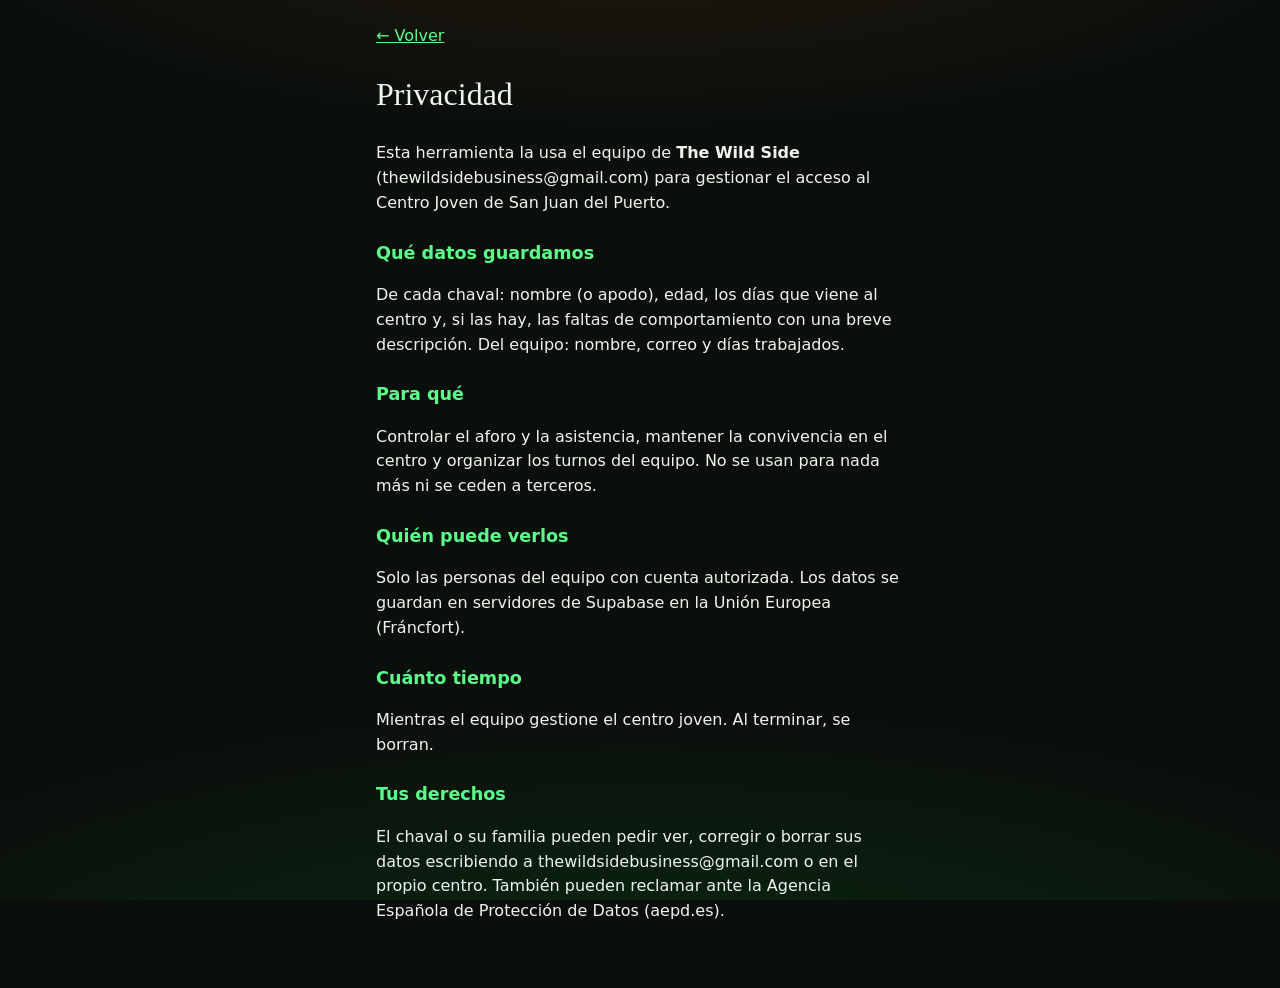
<file: legal.html>
<!doctype html>
<html lang="es">
<head>
  <meta charset="utf-8">
  <meta name="viewport" content="width=device-width, initial-scale=1">
  <title>Privacidad · Refugio Joven</title>
  <meta name="robots" content="noindex">
  <link rel="stylesheet" href="styles.css">
  <style>main{padding:24px 16px 48px;line-height:1.55}h1{font-family:var(--display);font-weight:400}h2{font-size:1.1rem;margin-top:24px;color:var(--green-ink)}</style>
</head>
<body>
<main>
  <a href="./">← Volver</a>
  <h1>Privacidad</h1>
  <p>Esta herramienta la usa el equipo de <b>The Wild Side</b> (thewildsidebusiness@gmail.com) para gestionar el acceso al Centro Joven de San Juan del Puerto.</p>
  <h2>Qué datos guardamos</h2>
  <p>De cada chaval: nombre (o apodo), edad, los días que viene al centro y, si las hay, las faltas de comportamiento con una breve descripción. Del equipo: nombre, correo y días trabajados.</p>
  <h2>Para qué</h2>
  <p>Controlar el aforo y la asistencia, mantener la convivencia en el centro y organizar los turnos del equipo. No se usan para nada más ni se ceden a terceros.</p>
  <h2>Quién puede verlos</h2>
  <p>Solo las personas del equipo con cuenta autorizada. Los datos se guardan en servidores de Supabase en la Unión Europea (Fráncfort).</p>
  <h2>Cuánto tiempo</h2>
  <p>Mientras el equipo gestione el centro joven. Al terminar, se borran.</p>
  <h2>Tus derechos</h2>
  <p>El chaval o su familia pueden pedir ver, corregir o borrar sus datos escribiendo a thewildsidebusiness@gmail.com o en el propio centro. También pueden reclamar ante la Agencia Española de Protección de Datos (aepd.es).</p>
</main>
</body>
</html>
</file>
<file: styles.css>
/* =========================================================
   Refugio Joven · The Wild Side
   Paleta de la marca sobre fondo noche (como el logo)
   ========================================================= */
:root{
  --bg:#0b0f0c; --panel:#141b16; --panel-2:#1b241d; --line:#273329;
  --fg:#eef5ee; --muted:#93a597;
  --green:#00c837; --green-deep:#00a32c; --green-ink:#5cff8a; --green-soft:rgba(0,200,55,.14);
  --gold:#c6a74c; --gold-soft:rgba(198,167,76,.16);
  --flame:#f06a12; --flame-hi:#ffcc2e; --flame-lo:#d8381a; --danger:#ff5a4e;
  --leve:#ffcc2e; --moderada:#f06a12; --grave:#ff3b30;
  --shadow:0 1px 2px rgba(0,0,0,.4),0 6px 18px rgba(0,0,0,.35);
  --glow:0 0 0 1px rgba(0,200,55,.35),0 0 18px rgba(0,200,55,.25);
  --display:"Permanent Marker","Comic Sans MS",cursive;
  --body:"Barlow",system-ui,-apple-system,"Segoe UI",sans-serif;
  --mono:"JetBrains Mono",ui-monospace,Menlo,monospace;
  --radio:12px;
  --barra:68px;
}
*{box-sizing:border-box}
html,body{margin:0;background:var(--bg);color:var(--fg);font-family:var(--body);font-size:16px;-webkit-tap-highlight-color:transparent}
body{
  min-height:100dvh;
  background:
    radial-gradient(120% 60% at 50% 115%, rgba(0,200,55,.16), transparent 60%),
    radial-gradient(90% 40% at 50% -10%, rgba(240,106,18,.10), transparent 60%),
    var(--bg);
  background-attachment:fixed;
}
button,input,select,textarea{font:inherit;color:inherit}
a{color:var(--green-ink)}
.oculto{display:none!important}
.mono{font-family:var(--mono);font-variant-numeric:tabular-nums}

/* ---------- Pantallas sueltas ---------- */
.pantalla{min-height:100dvh;padding:32px 16px calc(24px + env(safe-area-inset-bottom))}
.centro{display:flex;flex-direction:column;align-items:center;justify-content:center;text-align:center;gap:10px}
.logo-grande{width:min(62vw,240px);height:auto;border-radius:50%;filter:drop-shadow(0 0 28px rgba(0,200,55,.35))}
.logo-mediano{width:140px;border-radius:50%;filter:drop-shadow(0 0 20px rgba(0,200,55,.3))}
.pulso{animation:pulso 1.6s ease-in-out infinite}
@keyframes pulso{50%{transform:scale(.96);filter:drop-shadow(0 0 40px rgba(0,200,55,.6))}}
.marca,.titulo-marca{font-family:var(--display);letter-spacing:.5px}
.titulo-marca{font-size:2rem;margin:4px 0 0;color:var(--fg);text-shadow:0 0 16px rgba(0,200,55,.45)}
.sub{color:var(--muted);margin:0 0 10px}
.pie{color:var(--muted);font-size:.85rem;margin-top:14px}
.aviso-texto{color:var(--flame-hi)}

/* ---------- Tarjetas y formularios ---------- */
.tarjeta{background:var(--panel);border:1px solid var(--line);border-radius:var(--radio);box-shadow:var(--shadow);padding:14px}
.form{width:100%;max-width:380px;display:flex;flex-direction:column;gap:12px;text-align:left}
label{display:flex;flex-direction:column;gap:6px;font-weight:600;font-size:.92rem;color:var(--muted)}
input,select,textarea{
  background:var(--panel-2);border:1px solid var(--line);border-radius:10px;
  padding:12px 12px;min-height:46px;color:var(--fg);outline:none;font-size:1rem;width:100%;
}
textarea{min-height:80px;resize:vertical}
input:focus,select:focus,textarea:focus{border-color:var(--green);box-shadow:var(--glow)}
.mensaje{min-height:1.2em;margin:0;color:var(--flame-hi);font-size:.92rem}
.mensaje.ok{color:var(--green-ink)}

/* ---------- Botones ---------- */
.btn{
  border:0;border-radius:10px;min-height:44px;padding:0 16px;font-weight:700;cursor:pointer;
  display:inline-flex;align-items:center;justify-content:center;gap:6px;transition:transform .08s,filter .15s;
  white-space:nowrap;
}
.btn:active{transform:scale(.97)}
.btn:disabled{opacity:.5;cursor:default}
.btn-verde{background:var(--green);color:#03170a;box-shadow:0 0 16px rgba(0,200,55,.35)}
.btn-llama{background:linear-gradient(135deg,var(--flame-hi),var(--flame) 55%,var(--flame-lo));color:#1d0800}
.btn-borde{background:transparent;border:1px solid var(--line);color:var(--fg)}
.btn-peligro{background:transparent;border:1px solid var(--danger);color:var(--danger)}
.btn-grande{min-height:52px;font-size:1.05rem}
.btn-enlace{background:none;border:0;color:var(--muted);text-decoration:underline;cursor:pointer;min-height:44px}
.btn-icono{
  background:var(--panel-2);border:1px solid var(--line);border-radius:10px;width:44px;height:44px;
  display:inline-flex;align-items:center;justify-content:center;cursor:pointer;color:var(--fg);font-size:1.4rem;flex:none;
}
.btn-icono:active{transform:scale(.95)}

/* ---------- Cabecera ---------- */
#app{padding-bottom:calc(var(--barra) + env(safe-area-inset-bottom) + 12px)}
.cabecera{
  position:sticky;top:0;z-index:10;display:flex;align-items:center;gap:10px;
  padding:calc(8px + env(safe-area-inset-top)) 16px 8px;
  background:rgba(11,15,12,.88);backdrop-filter:blur(10px);-webkit-backdrop-filter:blur(10px);
  border-bottom:1px solid var(--line);
}
.logo-cab{width:42px;height:42px;border-radius:50%;box-shadow:var(--glow)}
.cab-texto{flex:1;display:flex;flex-direction:column;line-height:1.1;min-width:0}
.titulo-cab{font-family:var(--display);font-size:1.25rem}
.sub-cab{color:var(--muted);font-size:.82rem;white-space:nowrap;overflow:hidden;text-overflow:ellipsis}

main{max-width:560px;margin:0 auto;padding:14px 16px}
.vista{display:flex;flex-direction:column;gap:12px;animation:entra .2s ease-out}
@keyframes entra{from{opacity:0;transform:translateY(6px)}}
.seccion{font-family:var(--display);font-weight:400;font-size:1.25rem;margin:10px 0 0;display:flex;gap:8px;align-items:baseline}
.seccion .mono{font-size:.95rem;color:var(--green-ink)}
.sin-margen{margin:0}
.resumen{color:var(--muted);margin:0;font-size:.9rem}
.etiqueta{font-size:.8rem;color:var(--muted);text-transform:uppercase;letter-spacing:.06em;font-weight:700}

/* ---------- Puerta ---------- */
.hoy{display:flex;flex-direction:column;gap:12px;border-color:rgba(0,200,55,.35);
  background:linear-gradient(180deg,rgba(0,200,55,.10),transparent 60%),var(--panel)}
.hoy-fila{display:flex;align-items:center;gap:10px}
.hoy-centro{flex:1;text-align:center;display:flex;flex-direction:column}
.hoy-dia{font-family:var(--display);font-size:1.45rem;text-transform:capitalize}
.hoy-fecha{color:var(--muted);font-size:.85rem}
.contador{display:flex;align-items:baseline;justify-content:center;gap:10px}
.contador-num{font-size:3.4rem;font-weight:700;line-height:1;color:var(--green-ink);text-shadow:0 0 22px rgba(0,200,55,.55)}
.contador-txt{color:var(--muted);font-weight:600}
.aviso-cerrado{margin:0;padding:10px 12px;border-radius:10px;background:rgba(240,106,18,.12);border:1px dashed var(--flame);color:var(--flame-hi);font-size:.9rem;text-align:center}
.turno-hoy{display:flex;flex-direction:column;gap:8px;align-items:center}
.chips{display:flex;gap:8px;flex-wrap:wrap;justify-content:center}
.chip{
  --c:var(--green);
  min-height:40px;padding:0 14px;border-radius:999px;border:1.5px solid var(--c);background:transparent;
  color:var(--fg);font-weight:700;cursor:pointer;display:inline-flex;align-items:center;gap:6px;
}
.chip.on{background:var(--c);color:#07120a;box-shadow:0 0 14px color-mix(in srgb,var(--c) 55%,transparent)}
.chip .punto{width:8px;height:8px;border-radius:50%;background:var(--c)}
.chip.on .punto{background:#07120a}

.buscador input{font-size:1.05rem;min-height:52px;padding-left:44px;
  background:var(--panel) url("data:image/svg+xml,%3Csvg xmlns='http://www.w3.org/2000/svg' viewBox='0 0 24 24' width='20' height='20'%3E%3Cpath fill='%2393a597' d='M15.5 14h-.8l-.3-.3A6.5 6.5 0 1 0 9.5 16a6.5 6.5 0 0 0 4.2-1.6l.3.3v.8l5 5 1.5-1.5-5-5zm-6 0a4.5 4.5 0 1 1 0-9 4.5 4.5 0 0 1 0 9z'/%3E%3C/svg%3E") no-repeat 14px center}
.buscador.fila{display:flex;gap:8px}
.buscador.fila input{flex:1}

/* ---------- Listas ---------- */
.lista{display:flex;flex-direction:column;gap:8px}
.fila-chaval{
  display:flex;align-items:center;gap:12px;padding:10px 12px;background:var(--panel);
  border:1px solid var(--line);border-radius:var(--radio);min-height:62px;
}
.fila-chaval.dentro{border-color:rgba(0,200,55,.45);background:linear-gradient(90deg,rgba(0,200,55,.10),transparent 70%),var(--panel)}
.fila-chaval.clic{cursor:pointer}
.fila-chaval.clic:active{background:var(--panel-2)}
.avatar{
  width:40px;height:40px;border-radius:50%;flex:none;display:flex;align-items:center;justify-content:center;
  font-family:var(--display);font-size:1.1rem;background:var(--panel-2);border:1.5px solid var(--line);color:var(--green-ink)
}
.info{flex:1;min-width:0;display:flex;flex-direction:column;gap:3px}
.nombre{font-weight:700;font-size:1.02rem;white-space:nowrap;overflow:hidden;text-overflow:ellipsis}
.meta{color:var(--muted);font-size:.84rem;display:flex;gap:8px;flex-wrap:wrap;align-items:center}
.pildora{display:inline-flex;align-items:center;gap:3px;font-size:.74rem;font-weight:800;padding:2px 7px;border-radius:999px;text-transform:uppercase;letter-spacing:.03em}
.p-leve{background:rgba(255,204,46,.15);color:var(--leve)}
.p-moderada{background:rgba(240,106,18,.18);color:#ff9a52}
.p-grave{background:rgba(255,59,48,.2);color:#ff6b62}
.p-dias{background:var(--green-soft);color:var(--green-ink)}
.vacio{text-align:center;color:var(--muted);padding:22px 12px;border:1px dashed var(--line);border-radius:var(--radio)}
.vacio b{font-family:var(--display);font-weight:400;color:var(--fg);display:block;font-size:1.1rem;margin-bottom:4px}
.fila-nuevo{
  display:flex;align-items:center;gap:10px;padding:12px;border-radius:var(--radio);cursor:pointer;
  border:1.5px dashed var(--green);background:var(--green-soft);color:var(--green-ink);font-weight:700;min-height:56px;width:100%;text-align:left;
}
.hora{font-size:.82rem;color:var(--muted)}

.filtros{display:flex;gap:6px;overflow-x:auto;padding-bottom:2px}
.filtro{flex:none;min-height:38px;padding:0 14px;border-radius:999px;border:1px solid var(--line);background:var(--panel);font-weight:700;cursor:pointer;color:var(--muted)}
.filtro.activo{border-color:var(--green);color:var(--green-ink);background:var(--green-soft)}

/* ---------- Turnos y reparto ---------- */
.mes-nav{display:flex;align-items:center;gap:10px;padding:10px}
.mes-titulo{flex:1;text-align:center;font-family:var(--display);font-size:1.35rem;text-transform:capitalize}
.reparto{display:flex;flex-direction:column;gap:12px;border-color:rgba(198,167,76,.4);
  background:linear-gradient(180deg,var(--gold-soft),transparent 55%),var(--panel)}
.reparto-personas{display:grid;grid-template-columns:repeat(auto-fit,minmax(130px,1fr));gap:8px}
.persona-caja{border:1px solid var(--line);border-radius:10px;padding:10px;background:var(--panel-2);border-left:4px solid var(--c,var(--green))}
.persona-caja b{display:block}
.persona-caja .mono{font-size:1.6rem;font-weight:700}
.persona-caja small{color:var(--muted)}
.dinero{color:var(--fg)}
.input-euro{display:flex;align-items:center;gap:8px}
.input-euro input{font-family:var(--mono);font-size:1.3rem;font-weight:700}
.input-euro span{font-family:var(--mono);font-size:1.3rem;color:var(--gold)}
.reparto-resultado{display:flex;flex-direction:column;gap:6px}
.linea-reparto{display:flex;justify-content:space-between;align-items:baseline;padding:8px 10px;border-radius:10px;border:1px dashed var(--gold);background:var(--gold-soft)}
.linea-reparto .mono{color:var(--flame-hi);font-weight:700;font-size:1.15rem}

.fila-turno{display:flex;align-items:center;gap:10px;padding:10px 12px;background:var(--panel);border:1px solid var(--line);border-radius:var(--radio)}
.fila-turno.hoy-marca{border-color:var(--green);box-shadow:var(--glow)}
.fecha-turno{width:58px;flex:none;text-align:center;line-height:1.1}
.fecha-turno .d{font-family:var(--display);font-size:1.4rem}
.fecha-turno .s{font-size:.72rem;color:var(--muted);text-transform:uppercase;font-weight:800}
.fila-turno .chips{justify-content:flex-start;flex:1}
.fila-turno .chip{min-height:36px;padding:0 12px;font-size:.9rem}
.asist{font-size:.8rem;color:var(--muted);text-align:right;flex:none}
.asist .mono{display:block;color:var(--fg);font-size:1rem}

/* ---------- Barra inferior ---------- */
.barra{
  position:fixed;left:0;right:0;bottom:0;z-index:20;display:flex;
  height:calc(var(--barra) + env(safe-area-inset-bottom));padding-bottom:env(safe-area-inset-bottom);
  background:rgba(11,15,12,.94);backdrop-filter:blur(12px);-webkit-backdrop-filter:blur(12px);border-top:1px solid var(--line);
}
.tab{flex:1;background:none;border:0;display:flex;flex-direction:column;align-items:center;justify-content:center;gap:3px;color:var(--muted);font-weight:700;font-size:.78rem;cursor:pointer;position:relative}
.tab svg{width:24px;height:24px}
.tab.activo{color:var(--green-ink)}
.tab.activo::before{content:"";position:absolute;top:0;left:28%;right:28%;height:3px;border-radius:0 0 3px 3px;background:var(--green);box-shadow:0 0 12px var(--green)}

/* ---------- Modal ---------- */
.modal{position:fixed;inset:0;z-index:50;display:flex;align-items:flex-end;justify-content:center}
.modal-fondo{position:absolute;inset:0;background:rgba(0,0,0,.65)}
.modal-caja{
  position:relative;width:100%;max-width:560px;max-height:92dvh;overflow:auto;background:var(--panel);
  border:1px solid var(--line);border-bottom:0;border-radius:18px 18px 0 0;padding:14px 16px calc(18px + env(safe-area-inset-bottom));
  animation:sube .22s ease-out;
}
@keyframes sube{from{transform:translateY(40px);opacity:.4}}
.modal-cab{display:flex;align-items:center;gap:10px;margin-bottom:12px}
.modal-cab h2{flex:1;margin:0;font-family:var(--display);font-weight:400;font-size:1.4rem;overflow:hidden;text-overflow:ellipsis}
#modal-cuerpo{display:flex;flex-direction:column;gap:12px}
.fila-botones{display:flex;gap:8px}
.fila-botones .btn{flex:1}
.alerta{padding:12px;border-radius:10px;font-size:.93rem;line-height:1.35}
.alerta-duplicado{border:1.5px solid var(--flame);background:rgba(240,106,18,.14);color:#ffd2b0}
.alerta-duplicado b{color:var(--flame-hi)}
.alerta-suave{border:1px dashed var(--gold);background:var(--gold-soft);color:#f0e2b6}
.check{flex-direction:row;align-items:center;gap:10px;color:var(--fg);font-weight:600}
.check input{width:22px;height:22px;min-height:0;accent-color:var(--green)}

.stats{display:grid;grid-template-columns:repeat(3,1fr);gap:8px}
.stat{background:var(--panel-2);border:1px solid var(--line);border-radius:10px;padding:10px;text-align:center}
.stat .mono{display:block;font-size:1.5rem;font-weight:700;color:var(--green-ink)}
.stat small{color:var(--muted);font-size:.75rem;font-weight:700;text-transform:uppercase}
.grav{display:grid;grid-template-columns:repeat(3,1fr);gap:6px}
.grav button{min-height:46px;border-radius:10px;border:1.5px solid var(--line);background:var(--panel-2);font-weight:800;cursor:pointer;text-transform:uppercase;font-size:.85rem}
.grav button[data-g=leve].on{border-color:var(--leve);background:rgba(255,204,46,.18);color:var(--leve)}
.grav button[data-g=moderada].on{border-color:var(--moderada);background:rgba(240,106,18,.2);color:#ff9a52}
.grav button[data-g=grave].on{border-color:var(--grave);background:rgba(255,59,48,.2);color:#ff6b62}
.falta{display:flex;gap:10px;align-items:flex-start;padding:10px;border-radius:10px;background:var(--panel-2);border-left:4px solid var(--c)}
.falta .info{gap:4px}
.falta p{margin:0;font-size:.95rem}
.mini-cal{display:flex;flex-wrap:wrap;gap:5px}
.mini-cal span{font-family:var(--mono);font-size:.75rem;padding:3px 7px;border-radius:6px;background:var(--green-soft);color:var(--green-ink)}
.borrar-mini{background:none;border:0;color:var(--muted);cursor:pointer;width:36px;height:36px;font-size:1rem;flex:none}

/* ---------- Toast ---------- */
.toast{
  position:fixed;left:50%;bottom:calc(var(--barra) + env(safe-area-inset-bottom) + 14px);transform:translate(-50%,20px);
  background:var(--panel-2);border:1px solid var(--green);color:var(--fg);padding:12px 16px;border-radius:12px;
  box-shadow:var(--shadow),var(--glow);opacity:0;pointer-events:none;transition:.2s;z-index:60;max-width:calc(100% - 32px);font-weight:600;text-align:center
}
.toast.ver{opacity:1;transform:translate(-50%,0)}
.toast.error{border-color:var(--danger);box-shadow:var(--shadow)}

@media (prefers-reduced-motion:reduce){*{animation:none!important;transition:none!important}}
input[type=number]::-webkit-inner-spin-button,input[type=number]::-webkit-outer-spin-button{-webkit-appearance:none;margin:0}
input[type=number]{-moz-appearance:textfield}

/* ---------- Material ---------- */
.norma{font-size:.9rem;line-height:1.4;color:var(--muted);border-style:dashed;border-color:var(--gold)}
.norma b{color:var(--fg)}
.norma > b:first-child{display:block;font-family:var(--display);font-weight:400;font-size:1.05rem;margin-bottom:2px;color:var(--gold)}
.material-grid{display:grid;grid-template-columns:repeat(2,1fr);gap:10px}
.puesto{
  position:relative;display:flex;flex-direction:column;gap:6px;text-align:left;cursor:pointer;
  background:var(--panel);border:1.5px solid var(--line);border-radius:14px;padding:12px;min-height:132px;box-shadow:var(--shadow)
}
.puesto:active{transform:scale(.98)}
.puesto .ico{font-size:1.9rem;line-height:1}
.puesto .tit{font-family:var(--display);font-size:1.12rem;line-height:1.1}
.puesto .estado{font-size:.78rem;font-weight:800;text-transform:uppercase;letter-spacing:.05em}
.puesto.libre{border-color:rgba(0,200,55,.45);background:linear-gradient(180deg,rgba(0,200,55,.09),transparent 70%),var(--panel)}
.puesto.libre .estado{color:var(--green-ink)}
.puesto.ocupado{border-color:var(--flame);background:linear-gradient(180deg,rgba(240,106,18,.16),transparent 75%),var(--panel)}
.puesto.ocupado .estado{color:var(--flame-hi)}
.puesto .resp{font-weight:700;font-size:.95rem;white-space:nowrap;overflow:hidden;text-overflow:ellipsis}
.puesto .det{font-size:.8rem;color:var(--muted)}
.puesto .alarma{position:absolute;top:10px;right:10px;font-size:1rem}
.mov{display:flex;gap:10px;align-items:flex-start;padding:10px 12px;background:var(--panel);border:1px solid var(--line);border-radius:var(--radio);border-left:4px solid var(--c,var(--line))}
.mov .info{gap:2px}
.mov p{margin:0;font-size:.92rem}
.mov .ico{font-size:1.3rem;flex:none}
.elegido{display:flex;align-items:center;gap:10px;padding:10px;border-radius:10px;border:1.5px solid var(--green);background:var(--green-soft)}
.elegido .info .nombre{font-size:1rem}
.lista-elegir{display:flex;flex-direction:column;gap:6px;max-height:260px;overflow:auto}
.opcion{display:flex;align-items:center;gap:10px;padding:8px 10px;border-radius:10px;border:1px solid var(--line);background:var(--panel-2);cursor:pointer;text-align:left;width:100%;min-height:52px}
.opcion.sel{border-color:var(--green);background:var(--green-soft)}
.opcion .avatar{width:34px;height:34px;font-size:.95rem}
.etq-dentro{font-size:.7rem;font-weight:800;color:var(--green-ink);text-transform:uppercase}
.grupo-chips{display:flex;flex-wrap:wrap;gap:6px}
.grupo-chips .chip{min-height:34px;font-size:.88rem;padding:0 10px}
.devol{display:grid;grid-template-columns:repeat(3,1fr);gap:6px}
.devol button{min-height:64px;border-radius:12px;border:1.5px solid var(--line);background:var(--panel-2);font-weight:800;cursor:pointer;display:flex;flex-direction:column;align-items:center;justify-content:center;gap:2px;font-size:.85rem}
.devol button span{font-size:1.4rem}
.devol button[data-d=bien].on{border-color:var(--green);background:var(--green-soft);color:var(--green-ink)}
.devol button[data-d=danado].on{border-color:var(--flame);background:rgba(240,106,18,.2);color:#ff9a52}
.devol button[data-d=perdido].on{border-color:var(--grave);background:rgba(255,59,48,.2);color:#ff6b62}
.pasos{display:flex;align-items:center;gap:8px;font-weight:700;color:var(--muted);font-size:.9rem}
.pasos .flecha{color:var(--flame-hi);font-size:1.2rem}

/* ---------- Turnos, tiempo y lista de espera ---------- */
.columna{display:flex;flex-direction:column;gap:10px}
.btn-peq{min-height:36px;padding:0 12px;font-size:.85rem}
.mini{background:none;border:0;color:inherit;cursor:pointer;min-width:30px;min-height:30px;font-size:.9rem;opacity:.85}
.seleccion{display:flex;flex-wrap:wrap;gap:6px;min-height:40px;align-items:center}
.chip-sel{display:inline-flex;align-items:center;gap:2px;padding:2px 4px 2px 8px;border-radius:999px;border:1.5px solid var(--line);background:var(--panel-2);font-weight:700;font-size:.92rem}
.chip-sel.resp{border-color:var(--gold);background:var(--gold-soft);color:#f6e3a6}
.chip-sel .llave{padding:0 4px}
.chip-sel.mal{border-color:var(--grave);background:rgba(255,59,48,.18)}
.chip-sel small{color:#ff8b84;font-weight:600}
.opcion.bloq{opacity:.55;cursor:not-allowed}
.opcion .mas{margin-left:auto;font-size:1.2rem;color:var(--green-ink);font-weight:800;padding:0 4px}
.opcion .info{flex:1;min-width:0}
.espera-caja{display:flex;flex-direction:column;gap:6px;padding:12px;border-radius:12px;border:1px dashed var(--line);background:rgba(255,255,255,.02)}
.espera-cab{display:flex;align-items:center;justify-content:space-between;gap:8px}
.espera-item{display:flex;align-items:center;gap:10px;padding:8px 10px;border-radius:10px;background:var(--panel-2);border:1px solid var(--line)}
.espera-item.primero{border-color:var(--gold)}
.espera-item .pos{width:26px;height:26px;border-radius:50%;display:flex;align-items:center;justify-content:center;background:var(--gold-soft);color:var(--gold);font-weight:700;flex:none}
.espera-item .info{flex:1;min-width:0}
.espera-n{color:var(--gold)}
.puesto.con-espera{border-color:var(--gold);box-shadow:0 0 0 1px rgba(198,167,76,.4),0 0 16px rgba(198,167,76,.25)}
.puesto.aviso{border-color:var(--flame-hi);background:linear-gradient(180deg,rgba(255,204,46,.18),transparent 75%),var(--panel)}
.puesto.aviso .estado{color:var(--flame-hi)}
.puesto.pasado{border-color:var(--grave);background:linear-gradient(180deg,rgba(255,59,48,.38),rgba(255,59,48,.12) 80%),var(--panel);animation:latido 1.4s ease-in-out infinite}
.puesto.pasado .estado{color:#fff;background:var(--grave);padding:2px 6px;border-radius:6px;align-self:flex-start}
@keyframes latido{50%{box-shadow:0 0 0 2px rgba(255,59,48,.7),0 0 26px rgba(255,59,48,.55)}}
.elegido .reloj{margin-left:auto;text-align:right;font-size:1.35rem;font-weight:700;line-height:1.1}
.elegido .reloj small{display:block;font-size:.7rem;color:var(--muted);font-weight:600}
.elegido.reloj-ocupado{border-color:var(--flame);background:rgba(240,106,18,.12)}
.elegido.reloj-aviso{border-color:var(--flame-hi);background:rgba(255,204,46,.14)}
.elegido.reloj-pasado{border-color:var(--grave);background:rgba(255,59,48,.2)}
.elegido.reloj-pasado .reloj{color:#ff6b62}
.puesto .crono{font-size:1.45rem;font-weight:700;line-height:1;color:var(--fg)}
.puesto.pasado .crono{color:#fff}
.puesto .estado{text-transform:none;letter-spacing:0;font-size:.82rem}
.puesto.libre .estado{text-transform:uppercase;letter-spacing:.05em}
.siguiente{display:flex;flex-direction:column;gap:4px;padding:14px;border-radius:14px;border:1.5px solid var(--green);background:linear-gradient(180deg,rgba(0,200,55,.14),transparent 80%),var(--panel-2)}
.siguiente .nombre{font-size:1.25rem;font-weight:800}
.siguiente .btn{margin-top:8px}
details > summary::-webkit-details-marker{display:none}
details > summary{width:100%}
/* Tarjeta de juego: cuerpo tocable + botón de espera */
.puesto{padding:0;gap:0;cursor:default;overflow:hidden}
.puesto-cuerpo{all:unset;box-sizing:border-box;display:flex;flex-direction:column;gap:6px;padding:12px;cursor:pointer;flex:1;width:100%;-webkit-tap-highlight-color:transparent}
.puesto-cuerpo:focus-visible{outline:2px solid var(--green);outline-offset:-2px;border-radius:14px}
.puesto:has(.puesto-cuerpo:active){transform:scale(.98)}
.puesto-espera{border:0;border-top:1px dashed rgba(198,167,76,.5);background:rgba(198,167,76,.12);color:var(--gold);font-weight:800;min-height:42px;cursor:pointer;font-size:.88rem}
.puesto-espera:active{background:rgba(198,167,76,.25)}
/* Acceso de los chavales (ficha) */
.codigo-caja{border:1px dashed var(--gold);border-radius:12px;padding:10px 12px;background:var(--gold-soft)}
.codigo-caja summary{cursor:pointer;font-weight:800;color:var(--gold);min-height:32px;display:flex;align-items:center}
.qr{background:#fff;border-radius:12px;padding:8px;width:min(70vw,240px);margin:0 auto}
.qr svg{display:block;width:100%;height:auto}
.codigo-grande{text-align:center;font-size:1.7rem;font-weight:700;letter-spacing:.15em;color:var(--fg)}
/* Escáner de QR */
.btn-escanear{flex:none;min-height:52px;font-size:1rem}
.escaner{position:relative;width:100%;aspect-ratio:1/1;max-height:52dvh;border-radius:16px;overflow:hidden;background:#000;border:1.5px solid var(--green)}
.escaner video{width:100%;height:100%;object-fit:cover;display:block}
.esc-marco{position:absolute;inset:18%;border:3px solid rgba(92,255,138,.85);border-radius:16px;box-shadow:0 0 0 2000px rgba(0,0,0,.35)}
.esc-flash{position:absolute;inset:0;pointer-events:none;opacity:0;transition:opacity .15s}
.esc-flash.ok{background:rgba(0,200,55,.45);opacity:1}
.esc-flash.mal{background:rgba(255,59,48,.45);opacity:1}
.esc-item{padding:10px 12px;border-radius:10px;background:var(--panel-2);border-left:4px solid var(--line);font-size:.95rem}
.esc-item.ok{border-left-color:var(--green)}
.esc-item.aviso{border-left-color:var(--grave);background:rgba(255,59,48,.12)}
.esc-item.mal{border-left-color:var(--grave)}
.centro-txt{text-align:center}
</file>
